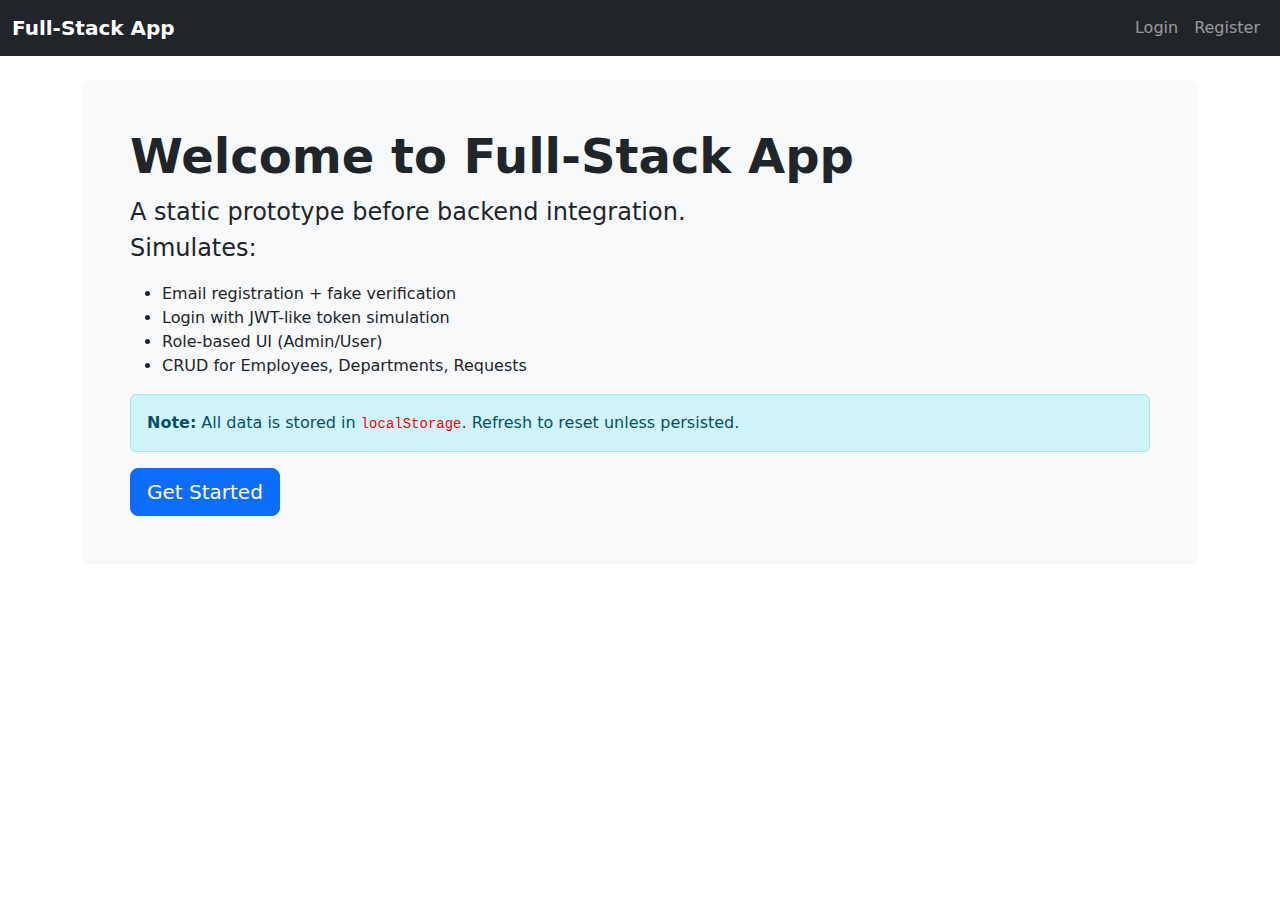
<file: index.html>
<!DOCTYPE html>
<html lang="en">
<head>
    <meta charset="UTF-8">
    <meta name="viewport" content="width=device-width, initial-scale=1.0">
    <title>Full-Stack App (Student Build)</title>
    <link href="https://cdn.jsdelivr.net/npm/bootstrap@5.3.0/dist/css/bootstrap.min.css" rel="stylesheet">
    <link rel="stylesheet" href="style.css">
</head>
<body class="not-authenticated">

    <nav class="navbar navbar-expand-lg navbar-dark bg-dark">
        <div class="container-fluid">
            <a class="navbar-brand" href="#home">Full-Stack App</a>
            <button class="navbar-toggler" type="button" data-bs-toggle="collapse" data-bs-target="#navbarNav">
                <span class="navbar-toggler-icon"></span>
            </button>
            <div class="collapse navbar-collapse" id="navbarNav">
                <ul class="navbar-nav ms-auto">
                    <li class="nav-item role-logged-out">
                        <a class="nav-link" href="#login">Login</a>
                    </li>
                    <li class="nav-item role-logged-out">
                        <a class="nav-link" href="#register">Register</a>
                    </li>

                    <li class="nav-item dropdown role-logged-in">
                        <a class="nav-link dropdown-toggle" href="#" id="adminDropdown" role="button" data-bs-toggle="dropdown" aria-expanded="false">
                            <span id="nav-display-name">Admin</span>
                        </a>
                        <ul class="dropdown-menu dropdown-menu-end" aria-labelledby="adminDropdown">
                            <li><a class="dropdown-item" href="#profile">Profile</a></li>
                            
                            <li class="role-admin"><a class="dropdown-item" href="#employees">Employees</a></li>
                            <li class="role-admin"><a class="dropdown-item" href="#accounts">Accounts</a></li>
                            <li class="role-admin"><a class="dropdown-item" href="#departments">Departments</a></li>
                            
                            <li><a class="dropdown-item" href="#requests">My Requests</a></li>

                            <li><hr class="dropdown-divider"></li>
                            <li>
                                <button class="dropdown-item text-danger" onclick="logout()">Logout</button>
                            </li>
                        </ul>
                    </li>
                </ul>
            </div>
        </div>
    </nav>

    <main class="container mt-4">

        <section id="home" class="page active">
            <div class="p-5 mb-4 bg-light rounded-3">
                <h1 class="display-5 fw-bold">Welcome to Full-Stack App</h1>
                <p class="col-md-8 fs-4">A static prototype before backend integration. Simulates:</p>
                <ul>
                    <li>Email registration + fake verification</li>
                    <li>Login with JWT-like token simulation</li>
                    <li>Role-based UI (Admin/User)</li>
                    <li>CRUD for Employees, Departments, Requests</li>
                </ul>
                <div class="alert alert-info">
                    <strong>Note:</strong> All data is stored in <code style="color:red">localStorage</code>. Refresh to reset unless persisted.
                </div>
                <button class="btn btn-primary btn-lg" onclick="location.hash='#register'">Get Started</button>
            </div>
        </section>

       <section id="register" class="page">
         <div class="card mx-auto" style="max-width: 500px;">
             <div class="card-header bg-dark text-white">Register</div>
             <div class="card-body">
                 <form id="register-form">
                     <div class="row">
                         <div class="col-md-6 mb-3">
                             <label class="form-label">First Name</label>
                             <input type="text" id="reg-fname" class="form-control" required>
                         </div>
                         <div class="col-md-6 mb-3">
                             <label class="form-label">Last Name</label>
                             <input type="text" id="reg-lname" class="form-control" required>
                         </div>
                     </div>
                     <div class="mb-3">
                         <label class="form-label">Email</label>
                         <input type="email" id="reg-email" class="form-control" required>
                     </div>
                     <div class="mb-3">
                         <label class="form-label">Password (min 6 chars)</label>
                         <input type="password" id="reg-password" class="form-control" minlength="6" required>
                     </div>
                     <button type="submit" class="btn btn-success w-100">Register</button>
                 </form>
             </div>
          </div>
        </section>

        <section id="verify-email" class="page">
            <div class="alert alert-warning">
                <h4>Verify Your Email</h4>
                <p>Verification email sent to <span id="verify-email-display"></span>.</p>
                <p>For demo purposes, click below to simulate clicking the link:</p>
                <button class="btn btn-success" onclick="simulateEmailVerification()">✅ Simulate Email Verification</button>
            </div>
        </section>

        <section id="login" class="page">
            <div class="card mx-auto" style="max-width: 500px;">
                <div class="card-header bg-dark text-white">Login</div>
                <div class="card-body">
                    <form id="login-form">
                        <div class="mb-3">
                            <label>Email</label>
                            <input type="email" id="login-email" class="form-control" required>
                        </div>
                        <div class="mb-3">
                            <label>Password</label>
                            <input type="password" id="login-password" class="form-control" required>
                        </div>
                        <button type="submit" class="btn btn-primary">Login</button>
                    </form>
                </div>
            </div>
        </section>

        <section id="profile" class="page">
            <h2>My Profile</h2>
            <div class="card">
                <div class="card-body">
                    <h5 class="card-title" id="profile-email"></h5>
                    <p class="card-text">Role: <span id="profile-role"></span></p>
                    <button class="btn btn-primary">Edit Profile</button>
                </div>
            </div>
        </section>

        <section id="employees" class="page">
            <div class="d-flex justify-content-between align-items-center mb-3">
                <h2>Employees</h2>
                <button class="btn btn-success">+ Add Employee</button>
            </div>
            <table class="table table-striped">
                <thead><tr><th>ID</th><th>Name</th><th>Position</th><th>Dept</th><th>Actions</th></tr></thead>
                <tbody id="employees-table-body">
                    </tbody>
            </table>
        </section>

        <section id="departments" class="page">
            <h2>Departments</h2>
            <ul class="list-group" id="dept-list">
                </ul>
        </section>

    </main>

    <script src="https://cdn.jsdelivr.net/npm/bootstrap@5.3.0/dist/js/bootstrap.bundle.min.js"></script>
    <script src="script.js"></script>
</body>
</html>
</file>
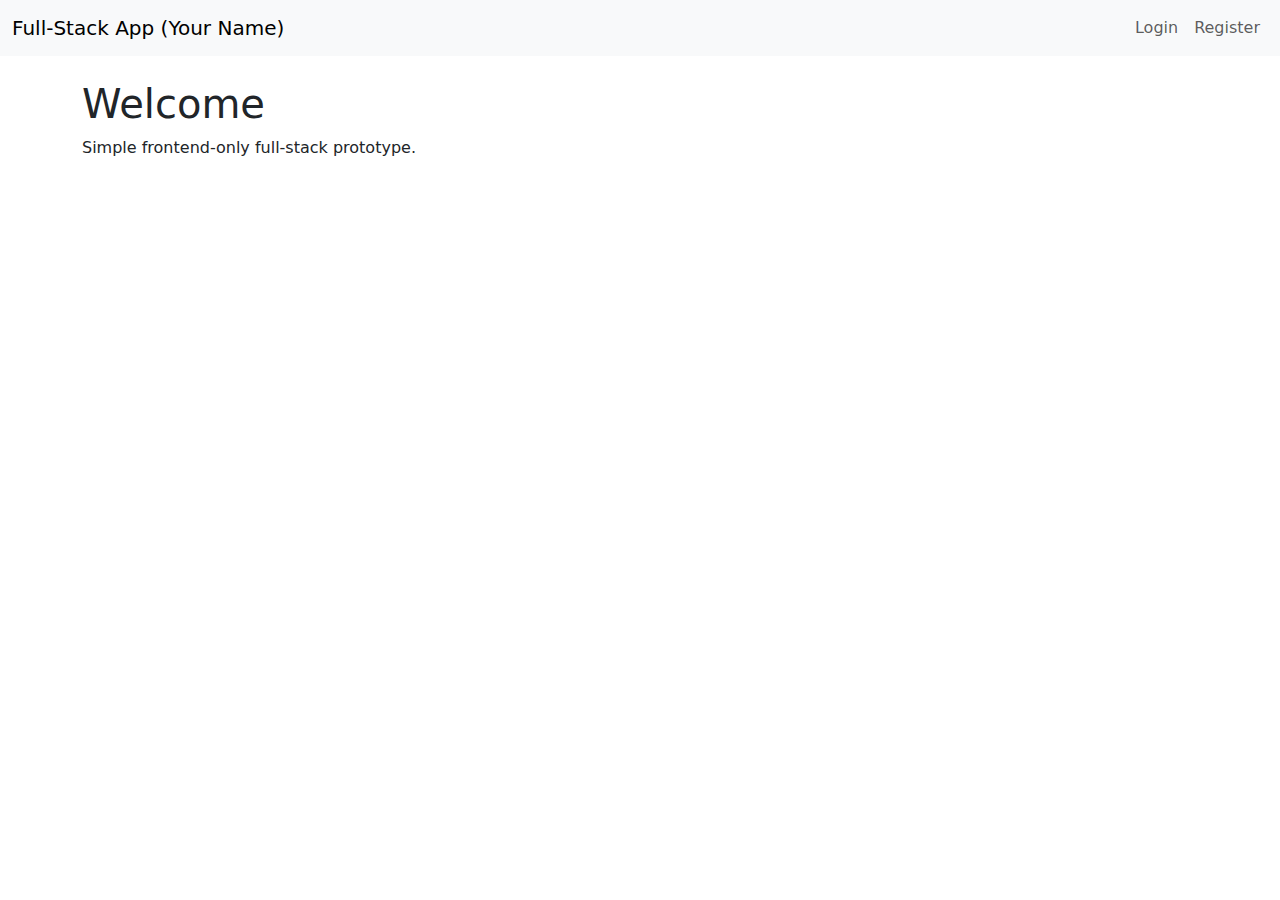
<file: fullstack-prototype-yourlastname/index.html>
<!doctype html>
<html lang="en">
  <head>
    <meta charset="utf-8">
    <meta name="viewport" content="width=device-width, initial-scale=1">
    <title>Full-Stack App (Student Build)</title>
    <link href="https://cdn.jsdelivr.net/npm/bootstrap@5.3.3/dist/css/bootstrap.min.css" rel="stylesheet">
    <link rel="stylesheet" href="style.css">
  </head>
  <body class="not-authenticated">
    <nav class="navbar navbar-expand-lg navbar-light bg-light">
      <div class="container-fluid">
        <a class="navbar-brand" href="#/">Full-Stack App (Your Name)</a>
        <button class="navbar-toggler" type="button" data-bs-toggle="collapse" data-bs-target="#navMain">
          <span class="navbar-toggler-icon"></span>
        </button>
        <div class="collapse navbar-collapse" id="navMain">
          <ul class="navbar-nav ms-auto">
            <li class="nav-item role-logged-out">
              <a class="nav-link" href="#/login">Login</a>
            </li>
            <li class="nav-item role-logged-out">
              <a class="nav-link" href="#/register">Register</a>
            </li>

            <li class="nav-item dropdown role-logged-in">
              <a class="nav-link dropdown-toggle" href="#" id="userMenu" role="button" data-bs-toggle="dropdown"></a>
              <ul class="dropdown-menu dropdown-menu-end" aria-labelledby="userMenu">
                <li><a class="dropdown-item" href="#/profile">Profile</a></li>
                <li><a class="dropdown-item" href="#/my-requests">My Requests</a></li>
                <li><hr class="dropdown-divider"></li>
                <li><a class="dropdown-item" href="#" id="logoutBtn">Logout</a></li>
              </ul>
            </li>

            <li class="nav-item role-admin">
              <a class="nav-link" href="#/employees">Employees</a>
            </li>
            <li class="nav-item role-admin">
              <a class="nav-link" href="#/accounts">Accounts</a>
            </li>
            <li class="nav-item role-admin">
              <a class="nav-link" href="#/departments">Departments</a>
            </li>
          </ul>
        </div>
      </div>
    </nav>

    <main class="container my-4">
      <section id="home-page" class="page active">
        <h1>Welcome</h1>
        <p>Simple frontend-only full-stack prototype.</p>
      </section>

      <section id="register-page" class="page">
        <h2>Register</h2>
        <form id="registerForm">
          <div class="mb-2 row">
            <div class="col">
              <input required class="form-control" name="firstName" placeholder="First name">
            </div>
            <div class="col">
              <input required class="form-control" name="lastName" placeholder="Last name">
            </div>
          </div>
          <div class="mb-2">
            <input required class="form-control" name="email" type="email" placeholder="Email">
          </div>
          <div class="mb-2">
            <input required class="form-control" name="password" type="password" placeholder="Password (min 6)">
          </div>
          <button class="btn btn-primary" type="submit">Register</button>
        </form>
      </section>

      <section id="verify-email-page" class="page">
        <h2>Verify Email</h2>
        <p id="verifyMessage"></p>
        <button class="btn btn-success" id="simulateVerifyBtn">✅ Simulate Email Verification</button>
      </section>

      <section id="login-page" class="page">
        <h2>Login</h2>
        <form id="loginForm">
          <div class="mb-2">
            <input required class="form-control" name="email" type="email" placeholder="Email">
          </div>
          <div class="mb-2">
            <input required class="form-control" name="password" type="password" placeholder="Password">
          </div>
          <button class="btn btn-primary" type="submit">Login</button>
        </form>
      </section>

      <section id="profile-page" class="page">
        <h2>Profile</h2>
        <div id="profileInfo"></div>
        <button class="btn btn-secondary" id="editProfileBtn">Edit Profile</button>
      </section>

      <section id="accounts-page" class="page">
        <h2>Accounts</h2>
        <div class="mb-2"><button id="addAccountBtn" class="btn btn-sm btn-primary role-admin">+ Add Account</button></div>
        <div id="accountsList"></div>
      </section>

      <section id="departments-page" class="page">
        <h2>Departments</h2>
        <div id="departmentsList"></div>
      </section>

      <section id="employees-page" class="page">
        <h2>Employees</h2>
        <div id="employeesList"></div>
      </section>

      <section id="my-requests-page" class="page">
        <h2>My Requests</h2>
        <div class="mb-2"><button id="newRequestBtn" class="btn btn-sm btn-primary">+ New Request</button></div>
        <div id="myRequestsList"></div>
      </section>
    </main>

    <script src="https://cdn.jsdelivr.net/npm/bootstrap@5.3.3/dist/js/bootstrap.bundle.min.js"></script>
    <script src="script.js"></script>
  </body>
</html>
</file>
<file: style.css>
.page {
    display: none;
}

.page.active {
    display: block;
    animation: fadeIn 0.3s ease-in-out;
}

body.not-authenticated .role-logged-in {
    display: none !important;
}

body.authenticated .role-logged-out {
    display: none !important;
}

.role-admin {
    display: none !important;
}

body.is-admin .role-admin {
    display: block !important;
}

/* Helper Animation */
@keyframes fadeIn {
    from { opacity: 0; }
    to { opacity: 1; }
}

/* Navbar */
.navbar-brand {
    font-weight: bold;
}
</file>
<file: fullstack-prototype-yourlastname/style.css>
/* Basic page show/hide rules and role classes */
.page { display: none; }
.page.active { display: block; }
body.not-authenticated .role-logged-in { display: none; }
body.authenticated .role-logged-out { display: none; }
.role-admin { display: none; }
body.is-admin .role-admin { display: block; }

/* Small visual tweaks */
body { padding-bottom: 40px; }
.toast-container { position: fixed; right: 1rem; top: 1rem; z-index: 1055; }
</file>
